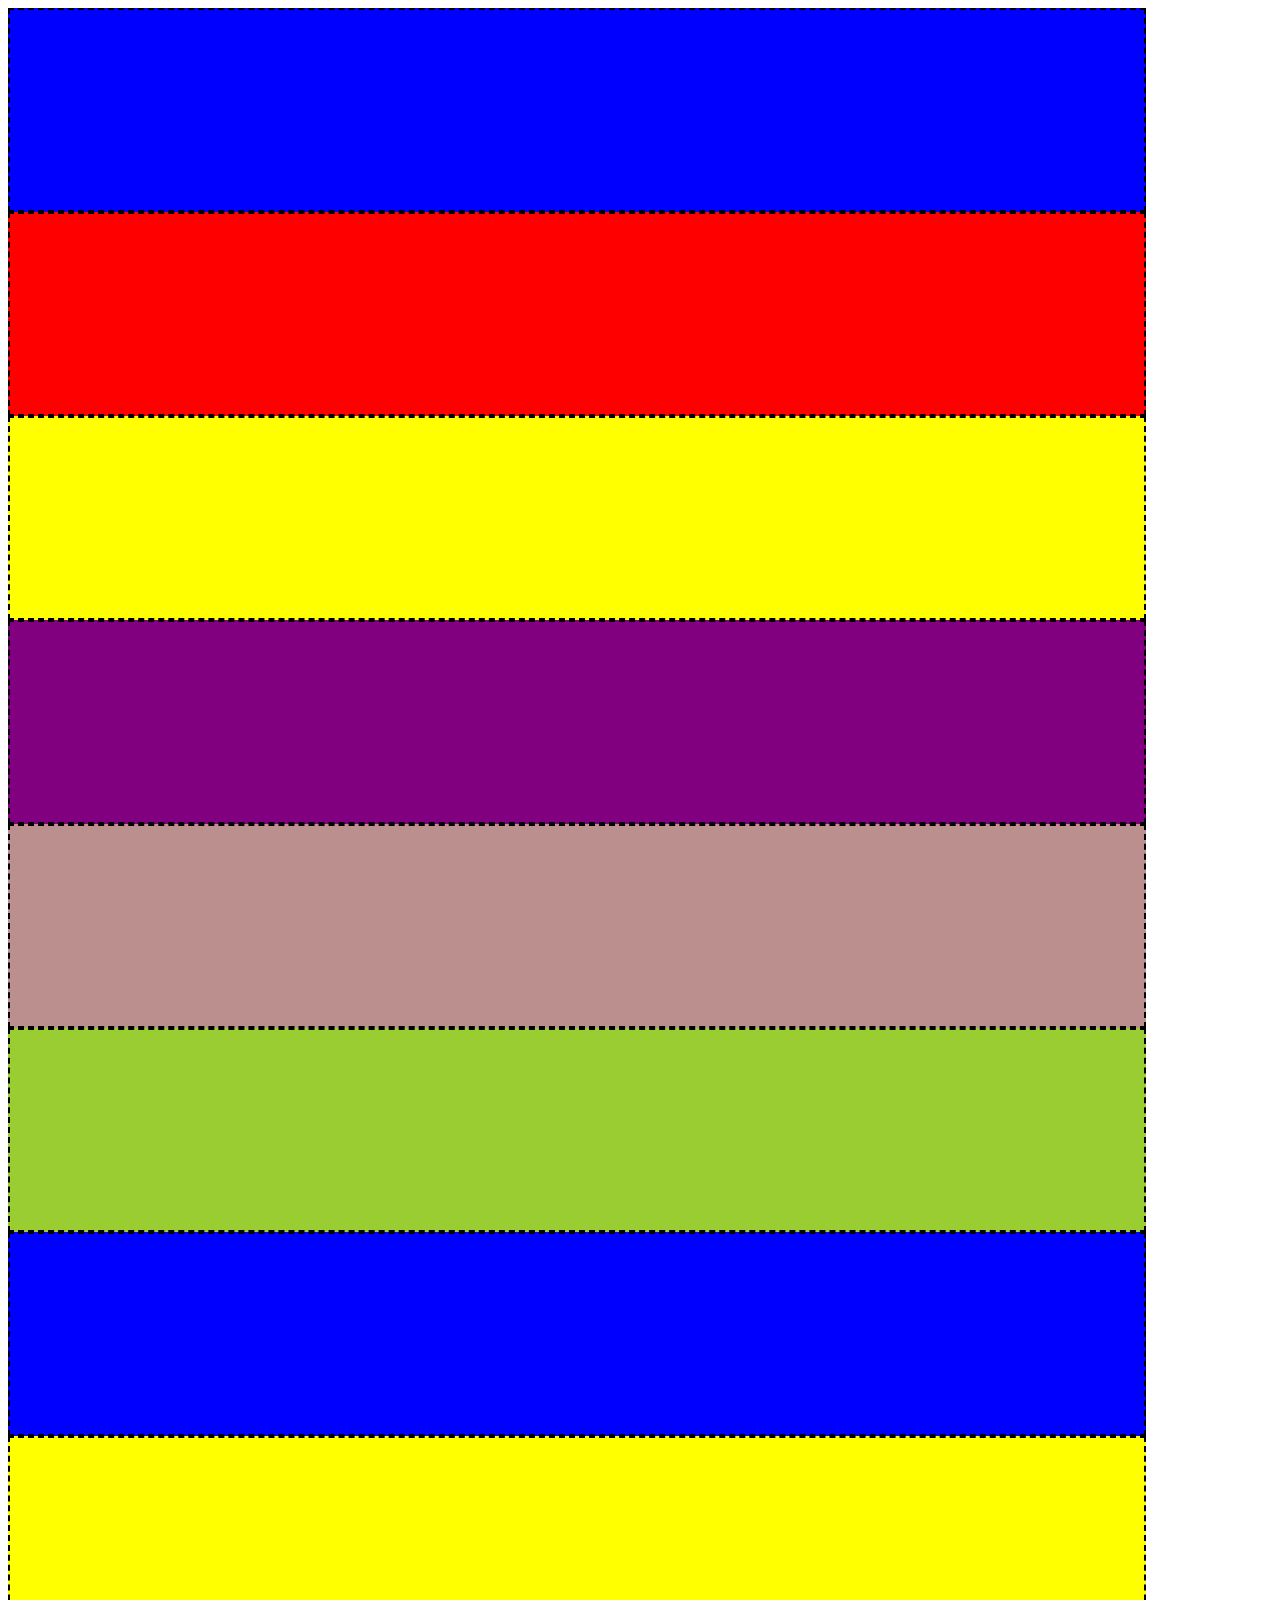
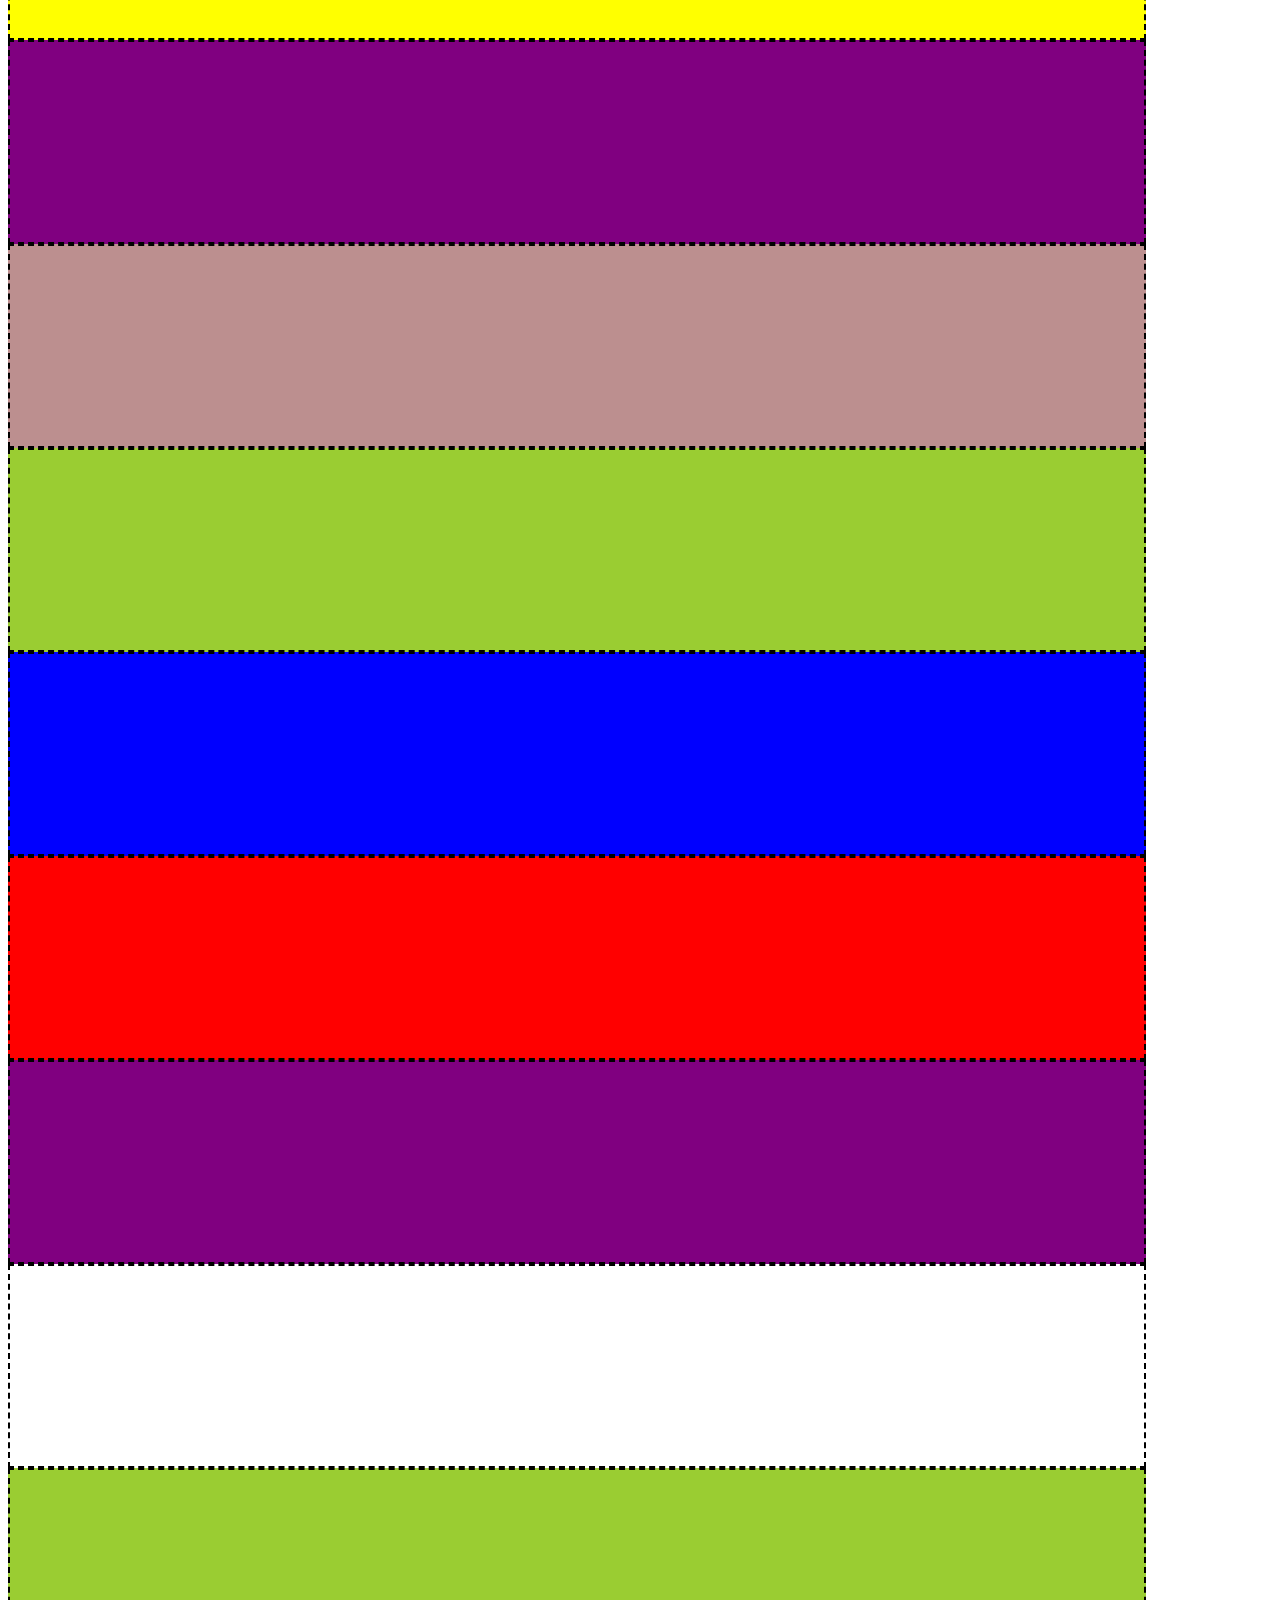
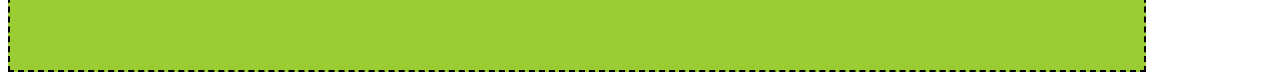
<file: index.html>
<!DOCTYPE html>
<html lang="en">
  <head>
    <meta charset="UTF-8" />
    <meta name="viewport" content="width=device-width, initial-scale=1.0" />
    <link rel="stylesheet" href="./index.css" />
    <title>Web-App</title>
  </head>
  <body>
    <div id="header">
      <div id="header1"></div>
      <div id="header2"></div>
      <div id="header3"></div>
      <div id="header4"></div>
      <div id="header5"></div>
      <div id="header6"></div>
      <div id="header7"></div>
      <div id="header8"></div>
      <div id="header9"></div>
      <div id="header10"></div>
      <div id="header11"></div>
      <div id="header12"></div>
      <div id="header13"></div>
      <div id="header14"></div>
      <div id="header15"></div>
      <div id="header16"></div>
    </div>
    <script src="./index.js"> </script>
    <script src="./callBack.js"> </script>
  </body>
</html>
</file>
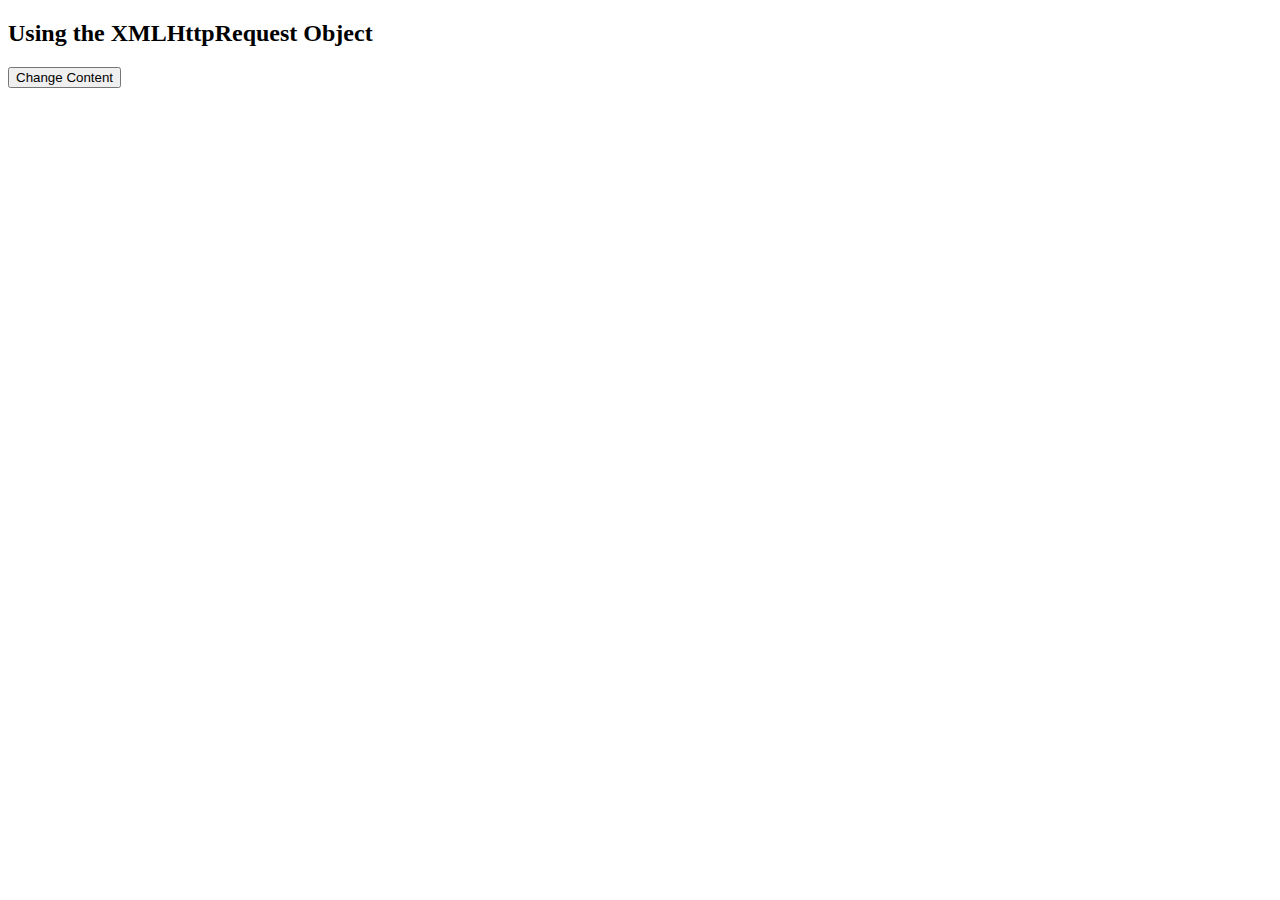
<file: xml_http.html>
<!DOCTYPE html>
<html lang="en">
<head>
    <meta charset="UTF-8">
    <meta name="viewport" content="width=device-width, initial-scale=1.0">
    <title>Document</title>
</head>
<body>
 
<h2>Using the XMLHttpRequest Object</h2>

<div id="demo">
<button type="button" onclick="loadXMLDoc()">Change Content</button>
</div>

<script>
function loadXMLDoc() {
  var xhttp = new XMLHttpRequest();
  xhttp.onreadystatechange = function() {
    if (this.readyState == 4 && this.status == 200) {
      document.getElementById("demo").innerHTML =
      this.responseText;
    }
  };
  xhttp.open("GET", "xmlhttp_info.txt", true);
  xhttp.send();
}
</script>

</body>
</html>
</file>
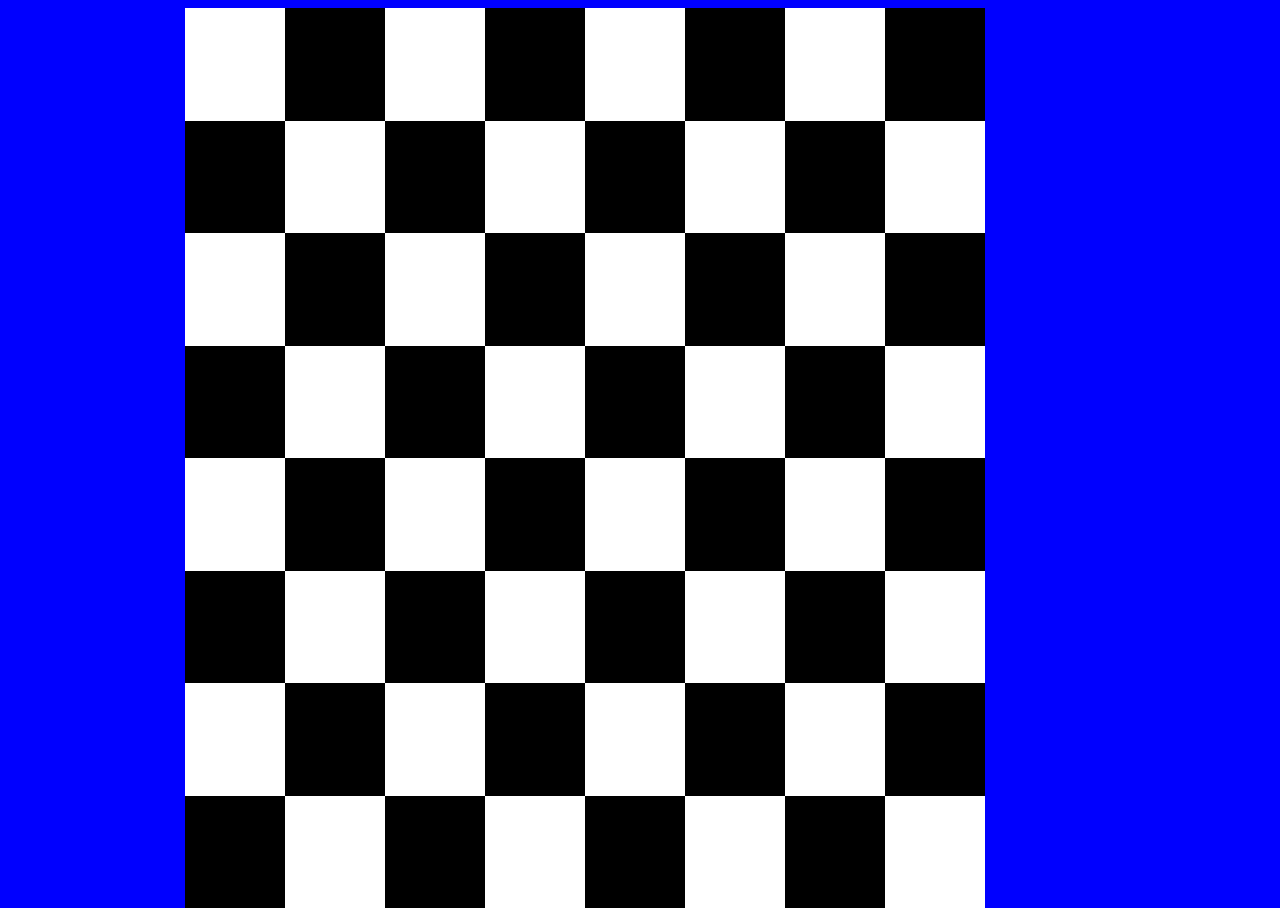
<file: chessboard/chess.html>
<!DOCTYPE html>
<html lang="en">
<head>
    <meta charset="UTF-8">
    <meta name="viewport" content="width=device-width, initial-scale=1.0">
    <link rel="stylesheet" href="./chess.css">
    <title>chess-game</title>
</head>
<body>
    <div id="board">
        <div id="header1"></div>
        <div id="header2"></div>
        <div id="header3"></div>
        <div id="header4"></div>
        <div id="header5"></div>
        <div id="header6"></div>
        <div id="header7"></div>
        <div id="header8"></div>
        <div id="header9"></div>
        <div id="header10"></div>
        <div id="header11"></div>
        <div id="header12"></div>
        <div id="header13"></div>
        <div id="header14"></div>
        <div id="header15"></div>
        <div id="header16"></div>
        <div id="header17"></div>
        <div id="header18"></div>
        <div id="header19"></div>
        <div id="header20"></div>
        <div id="header21"></div>
        <div id="header22"></div>
        <div id="header23"></div>
        <div id="header24"></div>
        <div id="header25"></div>
        <div id="header26"></div>
        <div id="header27"></div>
        <div id="header28"></div>
        <div id="header29"></div>
        <div id="header30"></div>
        <div id="header31"></div>
        <div id="header32"></div>
        <div id="header33"></div>
        <div id="header34"></div>
        <div id="header35"></div>
        <div id="header36"></div>
        <div id="header37"></div>
        <div id="header38"></div>
        <div id="header39"></div>
        <div id="header40"></div>
        <div id="header41"></div>
        <div id="header42"></div>
        <div id="header43"></div>
        <div id="header44"></div>
        <div id="header45"></div>
        <div id="header46"></div>
        <div id="header47"></div>
        <div id="header48"></div>
        <div id="header49"></div>
        <div id="header50"></div>
        <div id="header51"></div>
        <div id="header52"></div>
        <div id="header53"></div>
        <div id="header54"></div>
        <div id="header55"></div>
        <div id="header56"></div>
        <div id="header57"></div>
        <div id="header58"></div>
        <div id="header59"></div>
        <div id="header60"></div>
        <div id="header61"></div>
        <div id="header62"></div>
        <div id="header63"></div>
        <div id="header64"></div>
    </div>
    <script src="./chess.js"></script>
</body>
</html>
</file>
<file: index.css>
#header{
    display: flex;
    flex-direction: row;
    flex-wrap: wrap;
    align-items: center;
    height: 90vh;
    justify-content: center;
    width: 90%;
    /* gap: 20px; */
    /* grid-template-columns: repeat(5,10%); */

}

#header1, #header2,#header3,#header4,#header5,#header6 ,#header7,#header8 ,#header9 ,#header10 ,#header11 ,#header12, #header13, #header14, #header15, #header16{
    width: 100%;
    height: 200px;
    border: 2px dashed black;
}

#header1{
    background-color: blue;
}

#header2{
    background-color: red;
}

#header3{
    background-color: yellow;
}

#header4{
    background-color: purple;
}

#header5{
    background-color: rosybrown;
    /* animation:circle 20s 2s 1s ; */
}
#header6{

    background-color: yellowgreen;
}

#header7{
    background-color: blue;
}

#header8{
    background-color: red;
}

#header8{
    background-color: yellow;
}

#header9{
    background-color: purple;
}

#header10{
    background-color: rosybrown;
    /* animation:circle 20s 2s 1s ; */
}
#header11{

    background-color: yellowgreen;
}
#header12{
    background-color: blue;
}

#header13{
    background-color: red;
}


#header14{
    background-color: purple;
}

#header16{

    background-color: yellowgreen;
}
</file>
<file: chessboard/chess.css>
body{
    background-color: blue;
}

#board{
    display: grid;
    grid-template-columns: repeat(8,100%);
    width: 100px;
    height: 13.5vh;
    margin-left: 14%;
}
#header1{
    background-color:white;
    width: 100px;
    height: 12.5vh;
}
#header2{
    background-color:black;
    width: 100px;
    height: 12.5vh;
}

#header3{
    background-color: white;
    width: 100px;
    height: 12.5vh;
}
#header4{
    background-color:black;
    width: 100px;
    height: 12.5vh;
}


#header5{
    background-color: white;
    width: 100px;
    height: 12.5vh;
}
#header6{
    background-color:black;
    width: 100px;
    height: 12.5vh;
}

#header7{
    background-color: white;
    width: 100px;
    height: 12.5vh;
}
#header8{
    background-color:black;
    width: 100px;
    height: 12.5vh;
}

#header9{
    background-color: black;
    width: 100px;
    height: 12.5vh;
}
#header10{
    background-color:white;
    width: 100px;
    height: 12.5vh;
}

#header11{
    background-color: black;
    width: 100px;
    height: 12.5vh;
}
#header12{
    background-color:white;
    width: 100px;
    height: 12.5vh;
}


#header13{
    background-color: black;
    width: 100px;
    height: 12.5vh;
}
#header14{
    background-color:white;
    width: 100px;
    height: 12.5vh;
}

#header15{
    background-color: black;
    width: 100px;
    height: 12.5vh;
}
#header16{
    background-color:white;
    width: 100px;
    height: 12.5vh;
}

#header17{
    background-color: white;
    width: 100px;
    height: 12.5vh;
}
#header18{
    background-color:black;
    width: 100px;
    height: 12.5vh;
}

#header19{
    background-color: white;
    width: 100px;
    height: 12.5vh;
}
#header20{
    background-color:black;
    width: 100px;
    height: 12.5vh;
}


#header21{
    background-color: white;
    width: 100px;
    height: 12.5vh;
}
#header22{
    background-color:black;
    width: 100px;
    height: 12.5vh;
}

#header23{
    background-color: white;
    width: 100px;
    height: 12.5vh;
}
#header24{
    background-color:black;
    width: 100px;
    height: 12.5vh;
}

#header25{
    background-color: black;
    width: 100px;
    height: 12.5vh;
}
#header26{
    background-color:white;
    width: 100px;
    height: 12.5vh;
}

#header27{
    background-color: black;
    width: 100px;
    height: 12.5vh;
}
#header28{
    background-color:white;
    width: 100px;
    height: 12.5vh;
}


#header29{
    background-color: black;
    width: 100px;
    height: 12.5vh;
}
#header30{
    background-color:white;
    width: 100px;
    height: 12.5vh;
}

#header31{
    background-color: black;
    width: 100px;
    height: 12.5vh;
}
#header32{
    background-color:white;
    width: 100px;
    height: 12.5vh;
}

#header33{
    background-color: white;
    width: 100px;
    height: 12.5vh;
}
#header34{
    background-color:black;
    width: 100px;
    height: 12.5vh;
}

#header35{
    background-color: white;
    width: 100px;
    height: 12.5vh;
}
#header36{
    background-color:black;
    width: 100px;
    height: 12.5vh;
}


#header37{
    background-color: white;
    width: 100px;
    height: 12.5vh;
}
#header38{
    background-color:black;
    width: 100px;
    height: 12.5vh;
}

#header39{
    background-color: white;
    width: 100px;
    height: 12.5vh;
}
#header40{
    background-color:black;
    width: 100px;
    height: 12.5vh;
}

#header41{
    background-color: black;
    width: 100px;
    height: 12.5vh;
}
#header42{
    background-color:white;
    width: 100px;
    height: 12.5vh;
}

#header43{
    background-color: black;
    width: 100px;
    height: 12.5vh;
}
#header44{
    background-color:white;
    width: 100px;
    height: 12.5vh;
}


#header45{
    background-color: black;
    width: 100px;
    height: 12.5vh;
}
#header46{
    background-color:white;
    width: 100px;
    height: 12.5vh;
}

#header47{
    background-color: black;
    width: 100px;
    height: 12.5vh;
}
#header48{
    background-color:white;
    width: 100px;
    height: 12.5vh;
}

#header49{
    background-color: white;
    width: 100px;
    height: 12.5vh;
}
#header50{
    background-color:black;
    width: 100px;
    height: 12.5vh;
}

#header51{
    background-color: white;
    width: 100px;
    height: 12.5vh;
}
#header52{
    background-color:black;
    width: 100px;
    height: 12.5vh;
}


#header53{
    background-color: white;
    width: 100px;
    height: 12.5vh;
}
#header54{
    background-color:black;
    width: 100px;
    height: 12.5vh;
}

#header55{
    background-color: white;
    width: 100px;
    height: 12.5vh;
}
#header56{
    background-color:black;
    width: 100px;
    height: 12.5vh;
}

#header57{
    background-color: black;
    width: 100px;
    height: 12.5vh;
}
#header58{
    background-color:white;
    width: 100px;
    height: 12.5vh;
}

#header59{
    background-color: black;
    width: 100px;
    height: 12.5vh;
}
#header60{
    background-color:white;
    width: 100px;
    height: 12.5vh;
}


#header61{
    background-color: black;
    width: 100px;
    height: 12.5vh;
}
#header62{
    background-color:white;
    width: 100px;
    height: 12.5vh;
}

#header63{
    background-color: black;
    width: 100px;
    height: 12.5vh;
}
#header64{
    background-color:white;
    width: 100px;
    height: 12.5vh;
}
</file>
